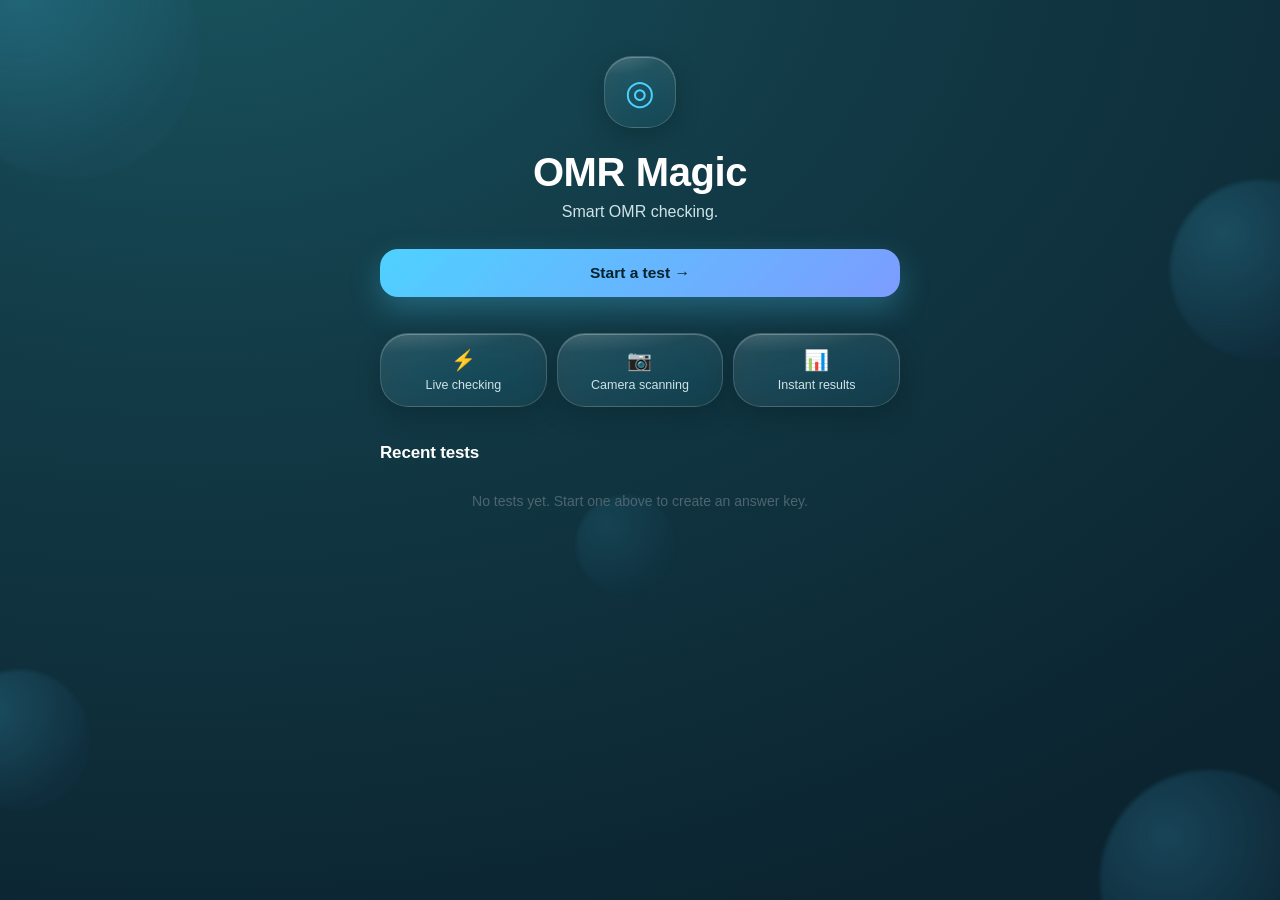
<file: index.html>
<!DOCTYPE html>
<html lang="en">
<head>
<meta charset="UTF-8" />
<meta name="viewport" content="width=device-width, initial-scale=1.0, viewport-fit=cover" />
<title>OMR Magic</title>
<meta name="description" content="OMR Magic — a quiet, reviewable way to grade photographed answer sheets." />
<meta name="theme-color" content="#0b2430" />
<link rel="manifest" href="[data-uri]" />
<link rel="icon" href="[data-uri]" />
<link rel="apple-touch-icon" href="[data-uri]" />
<meta name="apple-mobile-web-app-capable" content="yes" />
<meta name="apple-mobile-web-app-status-bar-style" content="black-translucent" />
<meta name="apple-mobile-web-app-title" content="OMR Magic" />
<style>
/* ===========================================================
   core.css — layout, typography, screen structure, base tokens
   =========================================================== */

:root {
  --font-display: -apple-system, "SF Pro Display", "Segoe UI", Roboto, Helvetica, Arial, sans-serif;
  --font-body: -apple-system, "SF Pro Text", "Segoe UI", Roboto, Helvetica, Arial, sans-serif;

  --ink: #0b2430;
  --ink-soft: #4c6570;
  --mist: #eaf3f5;

  --deep-1: #0b2430;
  --deep-2: #123b47;
  --deep-3: #19555f;

  --accent: #4fd1ff;
  --accent-2: #7c9cff;
  --silver: #cfe3e8;

  --success: #34d399;
  --danger: #fb7185;
  --amber: #fbbf24;

  --radius-lg: 28px;
  --radius-md: 18px;
  --radius-sm: 12px;

  --shadow-soft: 0 20px 60px rgba(4, 20, 26, 0.35);
  --shadow-tight: 0 8px 24px rgba(4, 20, 26, 0.28);

  color-scheme: dark;
}

* { box-sizing: border-box; }

html, body {
  height: 100%;
  margin: 0;
  overscroll-behavior-y: none;
}

body {
  font-family: var(--font-body);
  color: var(--mist);
  background: radial-gradient(120% 120% at 15% -10%, var(--deep-3) 0%, var(--deep-2) 42%, var(--deep-1) 100%);
  min-height: 100vh;
  -webkit-font-smoothing: antialiased;
  position: relative;
  overflow-x: hidden;
}

h1, h2, h3 {
  font-family: var(--font-display);
  margin: 0;
  color: #ffffff;
  letter-spacing: -0.01em;
}

p { margin: 0; }

button {
  font-family: inherit;
  cursor: pointer;
}

input, select {
  font-family: inherit;
}

#app {
  position: relative;
  z-index: 1;
  max-width: 560px;
  margin: 0 auto;
  padding: 0 20px 48px;
}

.screen {
  display: none;
  animation: screen-in 320ms cubic-bezier(0.22, 1, 0.36, 1);
}

.screen.active { display: block; }

@keyframes screen-in {
  from { opacity: 0; transform: translateY(10px); }
  to { opacity: 1; transform: translateY(0); }
}

/* ---------- Screen header ---------- */
.screen-header {
  display: flex;
  align-items: center;
  gap: 12px;
  padding: 22px 0 18px;
  position: sticky;
  top: 0;
  z-index: 5;
  background: linear-gradient(to bottom, var(--deep-1) 60%, transparent);
}

.screen-header h1 {
  font-size: 21px;
  flex: 1;
  text-align: center;
}

.screen-header-spacer { width: 34px; }

.btn-icon {
  width: 34px;
  height: 34px;
  border-radius: 50%;
  border: 1px solid rgba(255, 255, 255, 0.18);
  background: rgba(255, 255, 255, 0.08);
  color: #fff;
  font-size: 20px;
  display: flex;
  align-items: center;
  justify-content: center;
}

/* ---------- Home ---------- */
.home-hero {
  padding: 56px 0 28px;
  text-align: center;
}

.brand-mark {
  width: 72px;
  height: 72px;
  margin: 0 auto 22px;
  border-radius: 24px;
  display: flex;
  align-items: center;
  justify-content: center;
  font-size: 34px;
  color: var(--accent);
}

.home-title {
  font-size: 40px;
  font-weight: 700;
}

.home-subtitle {
  margin-top: 8px;
  color: var(--silver);
  font-size: 16px;
}

.btn-large { margin-top: 28px; width: 100%; }

.feature-row {
  display: grid;
  grid-template-columns: repeat(3, 1fr);
  gap: 10px;
  margin: 8px 0 36px;
}

.feature-pill {
  padding: 14px 8px;
  text-align: center;
  font-size: 12.5px;
  color: var(--silver);
  display: flex;
  flex-direction: column;
  align-items: center;
  gap: 6px;
  border-radius: var(--radius-md);
}

.feature-pill span { font-size: 20px; }

.section-block { margin-top: 10px; }

.section-heading {
  display: flex;
  align-items: baseline;
  justify-content: space-between;
  margin: 22px 0 12px;
}

.section-heading h2 { font-size: 17px; }

.hint-text { color: var(--ink-soft); font-size: 12.5px; }

.progress-chip {
  font-size: 13px;
  color: var(--accent);
  font-weight: 600;
}

.empty-hint {
  color: var(--ink-soft);
  font-size: 14px;
  padding: 18px 4px;
  text-align: center;
}

.test-list { display: flex; flex-direction: column; gap: 10px; }

.test-row {
  width: 100%;
  display: flex;
  align-items: center;
  justify-content: space-between;
  padding: 16px 18px;
  border-radius: var(--radius-md);
  color: #fff;
  text-align: left;
  border: none;
}

.test-row-name { font-size: 15px; font-weight: 600; }
.test-row-meta { font-size: 12.5px; color: var(--silver); margin-top: 3px; }
.test-row-chevron { color: var(--silver); font-size: 20px; }

/* ---------- Forms ---------- */
.form-card, .upload-card, .student-card {
  padding: 22px;
  border-radius: var(--radius-lg);
  margin-top: 6px;
}

.field {
  display: flex;
  flex-direction: column;
  gap: 8px;
  margin-bottom: 16px;
  font-size: 13.5px;
  color: var(--silver);
}

.field-row {
  display: grid;
  grid-template-columns: 1fr 1fr;
  gap: 12px;
}

.field input, .field select {
  background: rgba(255, 255, 255, 0.08);
  border: 1px solid rgba(255, 255, 255, 0.16);
  border-radius: var(--radius-sm);
  padding: 12px 14px;
  color: #fff;
  font-size: 15px;
  outline: none;
  transition: border-color 160ms ease, background 160ms ease;
}

.field input:focus, .field select:focus {
  border-color: var(--accent);
  background: rgba(255, 255, 255, 0.12);
}

.field-inline {
  flex-direction: row;
  align-items: center;
  justify-content: space-between;
  gap: 10px;
}

.field-inline input { flex: 1; max-width: 150px; text-align: right; }

.student-card {
  display: flex;
  flex-direction: column;
  gap: 10px;
  padding: 16px 18px;
  margin-bottom: 16px;
}

/* ---------- Buttons ---------- */
.btn {
  border: none;
  border-radius: var(--radius-md);
  padding: 15px 20px;
  font-size: 15.5px;
  font-weight: 600;
  display: inline-flex;
  align-items: center;
  justify-content: center;
  gap: 8px;
  transition: transform 140ms ease, opacity 140ms ease, box-shadow 140ms ease;
}

.btn:active { transform: scale(0.97); }

.btn-primary {
  background: linear-gradient(135deg, var(--accent) 0%, var(--accent-2) 100%);
  color: #04222b;
  box-shadow: 0 12px 30px rgba(79, 209, 255, 0.28);
}

.btn-primary:disabled {
  opacity: 0.4;
  box-shadow: none;
}

.btn-secondary {
  background: rgba(255, 255, 255, 0.1);
  color: #fff;
  border: 1px solid rgba(255, 255, 255, 0.18);
}

.btn-ghost {
  background: rgba(255, 255, 255, 0.06);
  color: var(--accent);
  border: 1px dashed rgba(79, 209, 255, 0.5);
  padding: 12px 18px;
  font-size: 14px;
}

/* ---------- Answer key list ---------- */
.upload-label { font-size: 14px; margin-bottom: 10px; color: #fff; font-weight: 600; }
.upload-row { display: flex; align-items: center; gap: 12px; flex-wrap: wrap; }
.upload-filename { font-size: 13px; color: var(--silver); }

.answerkey-list { display: flex; flex-direction: column; gap: 8px; padding-bottom: 100px; }

.key-row {
  display: flex;
  align-items: center;
  gap: 14px;
  padding: 12px 16px;
  border-radius: var(--radius-md);
}

.key-row-number { font-size: 13.5px; font-weight: 700; color: var(--silver); width: 34px; }

.option-chip-row { display: flex; gap: 8px; flex: 1; }

.option-chip {
  flex: 1;
  padding: 9px 0;
  text-align: center;
  border-radius: 10px;
  border: 1px solid rgba(255, 255, 255, 0.16);
  background: rgba(255, 255, 255, 0.06);
  color: var(--silver);
  font-weight: 600;
  font-size: 14px;
  transition: all 140ms ease;
}

.option-chip.selected {
  background: linear-gradient(135deg, var(--accent), var(--accent-2));
  color: #04222b;
  border-color: transparent;
}

.option-chip.small {
  flex: none;
  width: 38px;
  padding: 8px 0;
  font-size: 12.5px;
}

.option-chip.ghost { color: var(--ink-soft); }

.sticky-footer {
  position: fixed;
  left: 0;
  right: 0;
  bottom: 0;
  padding: 14px 20px calc(16px + env(safe-area-inset-bottom));
  display: flex;
  gap: 10px;
  background: linear-gradient(to top, rgba(11, 36, 48, 0.96) 60%, transparent);
  z-index: 6;
  max-width: 560px;
  margin: 0 auto;
}

.sticky-footer .btn { flex: 1; }

/* ---------- Live check ---------- */
.live-progress-card {
  padding: 18px 20px;
  border-radius: var(--radius-lg);
  margin-bottom: 16px;
}

.live-progress-count { font-size: 15px; font-weight: 600; margin-bottom: 10px; }

.live-progress-track {
  height: 6px;
  border-radius: 6px;
  background: rgba(255, 255, 255, 0.1);
  overflow: hidden;
}

.live-progress-fill {
  height: 100%;
  background: linear-gradient(90deg, var(--accent), var(--accent-2));
  width: 0%;
  transition: width 160ms ease;
}

.live-check-list { display: flex; flex-direction: column; gap: 6px; max-height: 60vh; overflow-y: auto; padding-bottom: 40px; }

.live-row {
  display: flex;
  align-items: center;
  gap: 12px;
  padding: 10px 16px;
  border-radius: 14px;
  background: rgba(255, 255, 255, 0.05);
  animation: row-in 220ms ease;
}

@keyframes row-in {
  from { opacity: 0; transform: translateX(-6px); }
  to { opacity: 1; transform: translateX(0); }
}

.live-q { width: 40px; font-weight: 700; color: var(--silver); font-size: 13.5px; }
.live-answer { flex: 1; font-weight: 600; }
.live-mark { font-size: 16px; font-weight: 700; }

.live-row-correct .live-mark { color: var(--success); }
.live-row-wrong .live-mark { color: var(--danger); }
.live-row-unanswered .live-mark,
.live-row-unclear .live-mark { color: var(--amber); }

/* ---------- Result ---------- */
.result-hero {
  padding: 30px 20px;
  text-align: center;
  border-radius: var(--radius-lg);
  margin-bottom: 16px;
}

.result-score { font-size: 42px; font-weight: 800; color: #fff; }
.result-percentage { font-size: 16px; color: var(--silver); margin-top: 2px; }

.result-stats {
  display: grid;
  grid-template-columns: repeat(3, 1fr);
  gap: 10px;
  margin-top: 22px;
}

.stat { display: flex; flex-direction: column; gap: 2px; }
.stat span { font-size: 22px; font-weight: 700; }
.stat small { font-size: 11.5px; color: var(--silver); text-transform: uppercase; letter-spacing: 0.04em; }
.stat-correct span { color: var(--success); }
.stat-wrong span { color: var(--danger); }
.stat-unclear span { color: var(--amber); }

.result-list { display: flex; flex-direction: column; gap: 8px; padding-bottom: 100px; }

.result-row {
  padding: 12px 16px;
  border-radius: var(--radius-md);
  border-left: 3px solid transparent;
}

.result-row-correct { border-left-color: var(--success); }
.result-row-wrong { border-left-color: var(--danger); }
.result-row-unanswered, .result-row-unclear { border-left-color: var(--amber); }

.result-row-main { display: flex; align-items: center; gap: 12px; flex-wrap: wrap; }
.result-q { font-weight: 700; font-size: 13.5px; color: var(--silver); width: 34px; }
.result-given { font-weight: 600; }
.result-symbol { font-weight: 700; }
.result-row-correct .result-symbol { color: var(--success); }
.result-row-wrong .result-symbol { color: var(--danger); }
.result-row-unanswered .result-symbol,
.result-row-unclear .result-symbol { color: var(--amber); }
.result-correct-hint { margin-left: auto; font-size: 12.5px; color: var(--silver); }

.result-correct-row { display: flex; gap: 6px; margin-top: 10px; flex-wrap: wrap; }

/* ---------- Test detail ---------- */
.test-detail-summary { padding: 18px 20px; border-radius: var(--radius-lg); margin-bottom: 8px; }
.test-detail-line { font-size: 13.5px; color: var(--silver); margin-bottom: 6px; }
.test-detail-line.ok { color: var(--success); }
.test-detail-line.warn { color: var(--amber); }

/* ---------- Quality / duplicate banners ---------- */
.quality-banner {
  padding: 12px 16px;
  border-radius: var(--radius-sm);
  font-size: 13px;
  margin: 12px 0;
}

.quality-banner.warning { background: rgba(251, 191, 36, 0.14); color: #ffd873; border: 1px solid rgba(251, 191, 36, 0.35); }
.quality-banner.error { background: rgba(251, 113, 133, 0.14); color: #ffb0bb; border: 1px solid rgba(251, 113, 133, 0.35); }

/* ---------- Toast ---------- */
.toast {
  position: fixed;
  left: 50%;
  bottom: 28px;
  transform: translateX(-50%) translateY(10px);
  background: rgba(10, 30, 38, 0.92);
  color: #fff;
  padding: 12px 20px;
  border-radius: 100px;
  font-size: 13.5px;
  border: 1px solid rgba(255, 255, 255, 0.14);
  z-index: 50;
  opacity: 0;
  transition: opacity 220ms ease, transform 220ms ease;
}

.toast-visible { opacity: 1; transform: translateX(-50%) translateY(0); }

@media (max-width: 380px) {
  .home-title { font-size: 34px; }
  .result-score { font-size: 36px; }
}

@media (prefers-reduced-motion: reduce) {
  * { animation-duration: 0.001ms !important; transition-duration: 0.001ms !important; }
}


/* ===========================================================
   glass.css — liquid-glass surfaces and the ambient bubble field
   =========================================================== */

.glass-panel {
  background: linear-gradient(160deg, rgba(255, 255, 255, 0.12), rgba(255, 255, 255, 0.04));
  -webkit-backdrop-filter: blur(22px) saturate(140%);
  backdrop-filter: blur(22px) saturate(140%);
  border: 1px solid rgba(255, 255, 255, 0.16);
  box-shadow: var(--shadow-tight), inset 0 1px 0 rgba(255, 255, 255, 0.25);
  border-radius: var(--radius-lg);
  position: relative;
}

.glass-panel::before {
  content: '';
  position: absolute;
  inset: 0;
  border-radius: inherit;
  background: radial-gradient(120% 60% at 15% -10%, rgba(255, 255, 255, 0.16), transparent 60%);
  pointer-events: none;
}

/* Ambient background bubbles — decorative, non-interactive, fixed. */
.bubble-field {
  position: fixed;
  inset: 0;
  overflow: hidden;
  z-index: 0;
  pointer-events: none;
}

.bubble {
  position: absolute;
  border-radius: 50%;
  background: radial-gradient(circle at 30% 30%, rgba(79, 209, 255, 0.35), rgba(124, 156, 255, 0.05) 70%);
  filter: blur(2px);
  opacity: 0.55;
  animation: drift 22s ease-in-out infinite;
}

.b1 { width: 260px; height: 260px; top: -80px; left: -60px; animation-duration: 26s; }
.b2 { width: 180px; height: 180px; top: 20%; right: -70px; animation-duration: 20s; animation-delay: -4s; }
.b3 { width: 140px; height: 140px; bottom: 10%; left: -50px; animation-duration: 24s; animation-delay: -9s; }
.b4 { width: 220px; height: 220px; bottom: -90px; right: -40px; animation-duration: 30s; animation-delay: -2s; }
.b5 { width: 100px; height: 100px; top: 55%; left: 45%; animation-duration: 18s; animation-delay: -12s; opacity: 0.3; }

@keyframes drift {
  0%, 100% { transform: translate(0, 0) scale(1); }
  33% { transform: translate(18px, -24px) scale(1.05); }
  66% { transform: translate(-14px, 16px) scale(0.96); }
}

@media (prefers-reduced-motion: reduce) {
  .bubble { animation: none; }
}


/* ===========================================================
   scanner.css — camera scanning interface
   =========================================================== */

.scan-stage {
  position: relative;
  border-radius: var(--radius-lg);
  overflow: hidden;
  background: #04141a;
  aspect-ratio: 0.75 / 1;
  border: 1px solid rgba(255, 255, 255, 0.14);
  box-shadow: var(--shadow-soft);
}

#camera-feed {
  width: 100%;
  height: 100%;
  object-fit: cover;
  display: block;
}

.scan-frame {
  position: absolute;
  inset: 8% 10%;
  pointer-events: none;
}

.corner {
  position: absolute;
  width: 30px;
  height: 30px;
  border: 3px solid var(--accent);
  filter: drop-shadow(0 0 6px rgba(79, 209, 255, 0.6));
}

.corner.tl { top: 0; left: 0; border-right: none; border-bottom: none; border-top-left-radius: 10px; }
.corner.tr { top: 0; right: 0; border-left: none; border-bottom: none; border-top-right-radius: 10px; }
.corner.bl { bottom: 0; left: 0; border-right: none; border-top: none; border-bottom-left-radius: 10px; }
.corner.br { bottom: 0; right: 0; border-left: none; border-top: none; border-bottom-right-radius: 10px; }

.scan-sheen {
  position: absolute;
  left: 0;
  right: 0;
  height: 40%;
  top: -40%;
  background: linear-gradient(180deg, rgba(79, 209, 255, 0.35), transparent);
  animation: sheen-sweep 3.2s ease-in-out infinite;
}

@keyframes sheen-sweep {
  0% { top: -40%; }
  50% { top: 100%; }
  100% { top: -40%; }
}

.scan-instruction {
  position: absolute;
  bottom: 64px;
  left: 0;
  right: 0;
  text-align: center;
  color: #fff;
  font-size: 13.5px;
  font-weight: 600;
  text-shadow: 0 2px 8px rgba(0, 0, 0, 0.5);
}

.align-meter {
  position: absolute;
  bottom: 40px;
  left: 14%;
  right: 14%;
  height: 4px;
  border-radius: 4px;
  background: rgba(255, 255, 255, 0.2);
  overflow: hidden;
}

.align-meter-fill {
  height: 100%;
  width: 0%;
  background: linear-gradient(90deg, var(--amber), var(--amber));
  transition: width 160ms ease, background 200ms ease;
}

.align-meter-fill.align-good {
  background: linear-gradient(90deg, var(--success), var(--success));
}

.camera-fallback {
  position: absolute;
  inset: 0;
  display: none;
  align-items: center;
  justify-content: center;
  text-align: center;
  color: var(--silver);
  padding: 20px;
  font-size: 13.5px;
}

.camera-fallback.visible { display: flex; }

.scan-controls {
  display: flex;
  align-items: center;
  justify-content: space-between;
  margin-top: 20px;
}

.scan-controls-spacer { width: 84px; }

.capture-btn {
  width: 74px;
  height: 74px;
  border-radius: 50%;
  border: 4px solid rgba(255, 255, 255, 0.85);
  background: linear-gradient(135deg, var(--accent), var(--accent-2));
  box-shadow: 0 10px 26px rgba(79, 209, 255, 0.4);
  transition: transform 140ms ease;
}

.capture-btn:active { transform: scale(0.92); }

</style>
</head>
<body>

<div class="bubble-field" aria-hidden="true">
  <span class="bubble b1"></span>
  <span class="bubble b2"></span>
  <span class="bubble b3"></span>
  <span class="bubble b4"></span>
  <span class="bubble b5"></span>
</div>

<main id="app">

  <!-- ============ HOME ============ -->
  <section class="screen" id="screen-home" data-screen="home">
    <div class="home-hero">
      <div class="brand-mark glass-panel">◎</div>
      <h1 class="home-title">OMR Magic</h1>
      <p class="home-subtitle">Smart OMR checking.</p>
      <button class="btn btn-primary btn-large" id="btn-start-test">Start a test →</button>
    </div>

    <div class="feature-row">
      <div class="feature-pill glass-panel"><span>⚡</span> Live checking</div>
      <div class="feature-pill glass-panel"><span>📷</span> Camera scanning</div>
      <div class="feature-pill glass-panel"><span>📊</span> Instant results</div>
    </div>

    <div class="section-block">
      <div class="section-heading">
        <h2>Recent tests</h2>
      </div>
      <div id="test-list" class="test-list"></div>
      <p class="empty-hint" id="test-list-empty">No tests yet. Start one above to create an answer key.</p>
    </div>
  </section>

  <!-- ============ NEW TEST SHEET ============ -->
  <section class="screen" id="screen-new-test" data-screen="new-test">
    <header class="screen-header">
      <button class="btn-icon" data-back>‹</button>
      <h1>New test</h1>
      <span class="screen-header-spacer"></span>
    </header>
    <div class="glass-panel form-card">
      <label class="field">
        <span>Test name</span>
        <input type="text" id="input-test-name" placeholder="e.g. Grade 8 Science — Unit 4" />
      </label>
      <label class="field">
        <span>Number of questions</span>
        <input type="number" id="input-question-count" min="1" max="120" value="10" />
      </label>
      <label class="field">
        <span>Options per question</span>
        <select id="input-option-count">
          <option value="3">A B C</option>
          <option value="4" selected>A B C D</option>
          <option value="5">A B C D E</option>
        </select>
      </label>
      <div class="field-row">
        <label class="field">
          <span>Marks per question</span>
          <input type="number" id="input-marks" min="0" step="0.5" value="1" />
        </label>
        <label class="field">
          <span>Negative marking</span>
          <input type="number" id="input-negative" min="0" step="0.25" value="0" />
        </label>
      </div>
      <button class="btn btn-primary btn-large" id="btn-create-test">Create answer key →</button>
    </div>
  </section>

  <!-- ============ ANSWER KEY ============ -->
  <section class="screen" id="screen-answerkey" data-screen="answerkey">
    <header class="screen-header">
      <button class="btn-icon" data-back>‹</button>
      <h1 id="answerkey-title">Answer Key</h1>
      <span class="screen-header-spacer"></span>
    </header>

    <div class="glass-panel upload-card">
      <p class="upload-label">Upload the question paper (optional)</p>
      <div class="upload-row">
        <label class="btn btn-ghost" for="input-question-paper">Upload image or PDF</label>
        <input type="file" id="input-question-paper" accept="image/png,image/jpeg,image/webp,application/pdf" hidden />
        <span id="question-paper-name" class="upload-filename"></span>
      </div>
      <p class="hint-text" id="parser-hint">AI answer suggestions are coming soon. Approve every answer manually below — OMR Magic never trusts a guess silently.</p>
    </div>

    <div class="section-heading">
      <h2>Fill in every answer</h2>
      <span class="progress-chip" id="key-progress">0 / 0</span>
    </div>

    <div id="answerkey-list" class="answerkey-list"></div>

    <div class="sticky-footer">
      <button class="btn btn-secondary" id="btn-download-template">Download printable sheet</button>
      <button class="btn btn-primary" id="btn-approve-key" disabled>Approve answer key & continue</button>
    </div>
  </section>

  <!-- ============ SCANNER ============ -->
  <section class="screen" id="screen-scanner" data-screen="scanner">
    <header class="screen-header">
      <button class="btn-icon" data-back>‹</button>
      <h1>Scan OMR</h1>
      <span class="screen-header-spacer"></span>
    </header>

    <div class="glass-panel student-card">
      <label class="field field-inline">
        <span>Student name</span>
        <input type="text" id="input-student-name" placeholder="Optional" />
      </label>
      <label class="field field-inline">
        <span>Roll no.</span>
        <input type="text" id="input-student-roll" placeholder="Optional" />
      </label>
    </div>

    <div class="scan-stage">
      <video id="camera-feed" autoplay playsinline muted></video>
      <canvas id="capture-canvas" hidden></canvas>
      <div class="scan-frame">
        <span class="corner tl"></span>
        <span class="corner tr"></span>
        <span class="corner bl"></span>
        <span class="corner br"></span>
        <div class="scan-sheen"></div>
      </div>
      <p class="scan-instruction" id="scan-instruction-text">Align the OMR inside the frame</p>
      <div class="align-meter"><div class="align-meter-fill" id="align-meter-fill"></div></div>
      <div id="camera-fallback" class="camera-fallback">
        <p>Camera not available.</p>
      </div>
    </div>

    <div id="scan-quality-banner" class="quality-banner" hidden></div>

    <div class="scan-controls">
      <label class="btn btn-ghost" for="input-choose-photo">Choose photo</label>
      <input type="file" id="input-choose-photo" accept="image/*" hidden />
      <button class="capture-btn" id="btn-capture" aria-label="Capture photo"></button>
      <span class="scan-controls-spacer"></span>
    </div>
  </section>

  <!-- ============ LIVE CHECK ============ -->
  <section class="screen" id="screen-livecheck" data-screen="livecheck">
    <header class="screen-header">
      <h1>Live Checking</h1>
      <span class="screen-header-spacer"></span>
    </header>

    <div class="glass-panel live-progress-card">
      <p class="live-progress-count"><span id="live-progress-current">0</span> / <span id="live-progress-total">0</span> checked</p>
      <div class="live-progress-track"><div class="live-progress-fill" id="live-progress-fill"></div></div>
    </div>

    <div id="live-check-list" class="live-check-list"></div>
  </section>

  <!-- ============ RESULT ============ -->
  <section class="screen" id="screen-result" data-screen="result">
    <header class="screen-header">
      <h1>Result</h1>
      <span class="screen-header-spacer"></span>
    </header>

    <div class="glass-panel result-hero">
      <p class="result-score" id="result-score">0 / 0</p>
      <p class="result-percentage" id="result-percentage">0%</p>
      <div class="result-stats">
        <div class="stat stat-correct"><span id="stat-correct">0</span><small>Correct</small></div>
        <div class="stat stat-wrong"><span id="stat-wrong">0</span><small>Wrong</small></div>
        <div class="stat stat-unclear"><span id="stat-unclear">0</span><small>Unclear</small></div>
      </div>
    </div>

    <div id="duplicate-banner" class="quality-banner" hidden></div>

    <div class="section-heading">
      <h2>Question by question</h2>
      <span class="hint-text">Tap an unclear or wrong answer to correct it</span>
    </div>
    <div id="result-list" class="result-list"></div>

    <div class="sticky-footer">
      <button class="btn btn-secondary" id="btn-scan-another">Check another sheet</button>
      <button class="btn btn-primary" id="btn-new-test">New test</button>
    </div>
  </section>

  <!-- ============ TEST DETAIL ============ -->
  <section class="screen" id="screen-test-detail" data-screen="test-detail">
    <header class="screen-header">
      <button class="btn-icon" data-back>‹</button>
      <h1 id="test-detail-title">Test</h1>
      <span class="screen-header-spacer"></span>
    </header>
    <div class="glass-panel test-detail-summary" id="test-detail-summary"></div>
    <div class="section-heading"><h2>Students checked</h2></div>
    <div id="test-detail-results" class="result-list"></div>
    <div class="sticky-footer">
      <button class="btn btn-secondary" id="btn-detail-template">Download sheet</button>
      <button class="btn btn-primary" id="btn-detail-scan">Scan another</button>
    </div>
  </section>

</main>

<div class="toast" id="toast" hidden></div>
<script>
/**
 * storage.js
 * Thin wrapper around localStorage. Owns the on-device data model for
 * OMR Magic: tests, answer keys, and per-student results.
 *
 * Data shape
 * ----------
 * Test {
 *   id, name, createdAt,
 *   optionCount,            // e.g. 4 -> A B C D
 *   marksPerQuestion,       // positive marks for a correct answer
 *   negativeMarking,        // marks deducted for a wrong answer (>=0)
 *   answerKey: [ 'A', 'C', ... ] | null   // null until approved
 *   keyApproved: boolean,
 *   results: [ Result ]
 * }
 *
 * Result {
 *   id, testId, capturedAt,
 *   studentName, studentRoll,
 *   answers: [ { value, status, confidence } ],  // status: correct|wrong|unanswered|unclear
 *   correct, wrong, unanswered, unclear,
 *   score, maxScore, percentage,
 *   sheetHash        // used for duplicate-sheet detection
 * }
 */

const OMRStorage = (() => {
  const TESTS_KEY = 'omrmagic.tests.v1';

  function _readAll() {
    try {
      const raw = localStorage.getItem(TESTS_KEY);
      return raw ? JSON.parse(raw) : [];
    } catch (err) {
      console.error('OMRStorage: failed to read tests', err);
      return [];
    }
  }

  function _writeAll(tests) {
    try {
      localStorage.setItem(TESTS_KEY, JSON.stringify(tests));
      return true;
    } catch (err) {
      console.error('OMRStorage: failed to persist tests', err);
      return false;
    }
  }

  function uid(prefix) {
    return `${prefix}_${Date.now().toString(36)}_${Math.random().toString(36).slice(2, 8)}`;
  }

  function listTests() {
    return _readAll().sort((a, b) => b.createdAt - a.createdAt);
  }

  function getTest(testId) {
    return _readAll().find((t) => t.id === testId) || null;
  }

  function createTest({ name, optionCount = 4, marksPerQuestion = 1, negativeMarking = 0 }) {
    const tests = _readAll();
    const test = {
      id: uid('test'),
      name: name || 'Untitled test',
      createdAt: Date.now(),
      optionCount,
      marksPerQuestion,
      negativeMarking,
      answerKey: [],
      keyApproved: false,
      results: [],
    };
    tests.push(test);
    _writeAll(tests);
    return test;
  }

  function updateTest(testId, patch) {
    const tests = _readAll();
    const idx = tests.findIndex((t) => t.id === testId);
    if (idx === -1) return null;
    tests[idx] = { ...tests[idx], ...patch };
    _writeAll(tests);
    return tests[idx];
  }

  function deleteTest(testId) {
    const tests = _readAll().filter((t) => t.id !== testId);
    _writeAll(tests);
  }

  function addResult(testId, result) {
    const tests = _readAll();
    const test = tests.find((t) => t.id === testId);
    if (!test) return null;
    const withId = { ...result, id: uid('res'), testId, capturedAt: Date.now() };
    test.results.push(withId);
    _writeAll(tests);
    return withId;
  }

  function findDuplicate(testId, sheetHash) {
    const test = getTest(testId);
    if (!test || !sheetHash) return null;
    return test.results.find((r) => r.sheetHash === sheetHash) || null;
  }

  return {
    listTests,
    getTest,
    createTest,
    updateTest,
    deleteTest,
    addResult,
    findDuplicate,
    uid,
  };
})();


/**
 * question-parser.js
 * Reads an uploaded question-paper file (image or PDF) and prepares an
 * empty answer key sized to the teacher's chosen question/option count.
 *
 * IMPORTANT: There is no on-device OCR/AI model in this build, so the
 * parser never invents answers. It is a real, working module for
 * ingesting and previewing the question paper, structured so an AI
 * question-parsing backend can be dropped in later behind the same
 * `QuestionParser.proposeAnswerKey()` call. Until then it always
 * returns `null`, and the UI is expected to fall back to manual entry.
 */

const QuestionParser = (() => {
  const ACCEPTED_TYPES = ['image/png', 'image/jpeg', 'image/webp', 'application/pdf'];

  function isAccepted(file) {
    return !!file && ACCEPTED_TYPES.includes(file.type);
  }

  /** Reads a file into a data URL for on-screen preview. */
  function readAsDataURL(file) {
    return new Promise((resolve, reject) => {
      if (!isAccepted(file)) {
        reject(new Error('Unsupported file type. Upload a PNG, JPG, WEBP, or PDF.'));
        return;
      }
      const reader = new FileReader();
      reader.onload = () => resolve(reader.result);
      reader.onerror = () => reject(new Error('Could not read the file.'));
      reader.readAsDataURL(file);
    });
  }

  /**
   * Placeholder for a future AI-backed proposal step. Returns `null` today
   * so the caller always falls through to manual entry rather than ever
   * showing a fabricated answer.
   */
  async function proposeAnswerKey(_file, _questionCount) {
    return null;
  }

  /** Builds an empty, teacher-editable answer key of the given size. */
  function blankAnswerKey(questionCount) {
    return new Array(Math.max(0, questionCount)).fill(null);
  }

  return { ACCEPTED_TYPES, isAccepted, readAsDataURL, proposeAnswerKey, blankAnswerKey };
})();


/**
 * answer-key.js
 * Owns two things:
 *   1. SheetLayout - the deterministic geometry of an OMR Magic answer
 *      sheet (corner markers + bubble grid). image-processing.js warps a
 *      photographed sheet into this exact canvas size, and
 *      omr-scanner.js samples bubbles at these exact coordinates, so the
 *      printed template and the scanner always agree on where every
 *      bubble lives.
 *   2. AnswerKey - helpers for building, validating, and approving the
 *      teacher's answer key before any grading can happen.
 */

const SheetLayout = (() => {
  // Canonical corrected-sheet size (A4 portrait @ ~150dpi).
  const WIDTH = 1240;
  const HEIGHT = 1754;
  const MARGIN = 64;
  const MARKER_SIZE = 36;
  const HEADER_HEIGHT = 150;
  const MAX_COLUMNS = 5;
  const COLUMN_GAP = 24;
  const OPTION_GAP = 34;
  const BUBBLE_RADIUS = 12;
  const LABEL_GUTTER = 54;

  // Roll-number bubble grid: one column of 0-9 bubbles per digit, sat
  // just under the header. Scanned the same way as question bubbles but
  // through its own sampling pass, so a smudge on Q1 can never bleed
  // into the roll number and vice versa.
  const ROLL_DIGITS = 4;
  const ROLL_BUBBLE_R = 10;
  const ROLL_ROW_GAP = 21;
  const ROLL_COL_GAP = 40;
  const ROLL_GRID_TOP_PAD = 34;
  const ROLL_GRID_HEIGHT = ROLL_GRID_TOP_PAD + ROLL_ROW_GAP * 10 + 16;

  function markerPositions() {
    const half = MARKER_SIZE / 2;
    return [
      { corner: 'top-left', x: MARGIN + half, y: MARGIN + half },
      { corner: 'top-right', x: WIDTH - MARGIN - half, y: MARGIN + half },
      { corner: 'bottom-left', x: MARGIN + half, y: HEIGHT - MARGIN - half },
      { corner: 'bottom-right', x: WIDTH - MARGIN - half, y: HEIGHT - MARGIN - half },
    ];
  }

  function rollGridLayout(contentLeft, rollTop) {
    const labelGutter = 96;
    const columns = [];
    for (let d = 0; d < ROLL_DIGITS; d++) {
      const colX = contentLeft + labelGutter + d * ROLL_COL_GAP;
      const bubbles = [];
      for (let v = 0; v <= 9; v++) {
        bubbles.push({
          value: String(v),
          x: colX,
          y: rollTop + ROLL_GRID_TOP_PAD + v * ROLL_ROW_GAP,
          r: ROLL_BUBBLE_R,
        });
      }
      columns.push({ digitIndex: d, x: colX, bubbles });
    }
    return { top: rollTop, labelX: contentLeft, labelGutter, digitCount: ROLL_DIGITS, columns };
  }

  /**
   * Lays out `questionCount` questions, each with `optionCount` bubbles,
   * into up to MAX_COLUMNS columns that fill the printable area between
   * the corner markers, below the roll-number grid. Returns absolute
   * pixel centers for every bubble.
   */
  function computeLayout(questionCount, optionCount) {
    const q = Math.max(0, questionCount | 0);
    const opts = Math.max(2, optionCount | 0);
    const contentLeft = MARGIN + MARKER_SIZE + 20;
    const contentRight = WIDTH - MARGIN - MARKER_SIZE - 20;
    const rollTop = MARGIN + HEADER_HEIGHT;
    const rollGrid = rollGridLayout(contentLeft, rollTop);
    const contentTop = rollTop + ROLL_GRID_HEIGHT;
    const contentBottom = HEIGHT - MARGIN - MARKER_SIZE - 20;
    const usableWidth = contentRight - contentLeft;
    const usableHeight = contentBottom - contentTop;

    const columns = q === 0 ? 1 : Math.min(MAX_COLUMNS, Math.ceil(q / 22) || 1);
    const rows = Math.max(1, Math.ceil(q / columns));
    const columnWidth = (usableWidth - COLUMN_GAP * (columns - 1)) / columns;
    const rowHeight = Math.min(52, usableHeight / rows);

    const questions = [];
    for (let i = 0; i < q; i++) {
      const col = Math.floor(i / rows);
      const row = i % rows;
      const colX = contentLeft + col * (columnWidth + COLUMN_GAP);
      const rowY = contentTop + row * rowHeight + rowHeight / 2;
      const bubbleAreaWidth = columnWidth - LABEL_GUTTER;
      const options = [];
      for (let o = 0; o < opts; o++) {
        const spacing = bubbleAreaWidth / opts;
        options.push({
          label: String.fromCharCode(65 + o),
          x: colX + LABEL_GUTTER + spacing * o + spacing / 2,
          y: rowY,
          r: BUBBLE_RADIUS,
        });
      }
      questions.push({ number: i + 1, labelX: colX, labelY: rowY, options });
    }

    return {
      width: WIDTH,
      height: HEIGHT,
      margin: MARGIN,
      markerSize: MARKER_SIZE,
      markers: markerPositions(),
      headerHeight: HEADER_HEIGHT,
      rollGrid,
      questions,
      columns,
      rows,
    };
  }

  return { WIDTH, HEIGHT, MARGIN, MARKER_SIZE, ROLL_DIGITS, computeLayout, markerPositions };
})();

const AnswerKey = (() => {
  function blank(questionCount) {
    return QuestionParser.blankAnswerKey(questionCount);
  }

  function isComplete(answerKey) {
    return Array.isArray(answerKey) && answerKey.length > 0 && answerKey.every((a) => !!a);
  }

  function setAnswer(answerKey, index, value) {
    const next = answerKey.slice();
    next[index] = value;
    return next;
  }

  /**
   * Renders the printable answer sheet (header, corner markers, and the
   * full bubble grid) onto a canvas the teacher can download and hand
   * out. Returns the canvas element.
   */
  function renderTemplate({ testName, questionCount, optionCount }) {
    const layout = SheetLayout.computeLayout(questionCount, optionCount);
    const canvas = document.createElement('canvas');
    canvas.width = layout.width;
    canvas.height = layout.height;
    const ctx = canvas.getContext('2d');

    // Background
    ctx.fillStyle = '#ffffff';
    ctx.fillRect(0, 0, layout.width, layout.height);

    // Corner alignment markers
    ctx.fillStyle = '#0b1c22';
    layout.markers.forEach((m) => {
      ctx.fillRect(m.x - layout.markerSize / 2, m.y - layout.markerSize / 2, layout.markerSize, layout.markerSize);
    });

    // Header
    ctx.fillStyle = '#0b1c22';
    ctx.font = '600 34px -apple-system, "SF Pro Display", Segoe UI, sans-serif';
    ctx.fillText('OMR Magic Answer Sheet', layout.margin + layout.markerSize + 30, layout.margin + 56);

    ctx.font = '400 22px -apple-system, "SF Pro Display", Segoe UI, sans-serif';
    ctx.fillText(`Test: ${testName || 'Untitled test'}`, layout.margin + layout.markerSize + 30, layout.margin + 96);

    ctx.strokeStyle = '#0b1c22';
    ctx.lineWidth = 1.4;
    ctx.font = '400 18px -apple-system, "SF Pro Display", Segoe UI, sans-serif';
    const fieldY = layout.margin + 140;
    ctx.fillText('Name:', layout.margin + layout.markerSize + 30, fieldY);
    ctx.beginPath();
    ctx.moveTo(layout.margin + layout.markerSize + 100, fieldY + 4);
    ctx.lineTo(layout.margin + layout.markerSize + 420, fieldY + 4);
    ctx.stroke();

    // Roll number bubble grid - one 0-9 column per digit, sampled
    // independently from the question grid so the two never interfere.
    ctx.textBaseline = 'alphabetic';
    ctx.font = '600 16px -apple-system, "SF Pro Display", Segoe UI, sans-serif';
    ctx.fillText('Roll No.', layout.rollGrid.labelX, layout.rollGrid.top + 16);
    ctx.font = '400 11px -apple-system, "SF Pro Display", Segoe UI, sans-serif';
    ctx.textAlign = 'center';
    layout.rollGrid.columns.forEach((col) => {
      ctx.fillText(`D${col.digitIndex + 1}`, col.x, layout.rollGrid.top + 16);
      col.bubbles.forEach((b) => {
        ctx.beginPath();
        ctx.arc(b.x, b.y, b.r, 0, Math.PI * 2);
        ctx.lineWidth = 1.6;
        ctx.strokeStyle = '#0b1c22';
        ctx.stroke();
        ctx.font = '500 11px -apple-system, "SF Pro Display", Segoe UI, sans-serif';
        ctx.textBaseline = 'middle';
        ctx.fillText(b.value, b.x, b.y + 0.5);
        ctx.textBaseline = 'alphabetic';
      });
    });
    ctx.textAlign = 'left';

    // Bubble grid
    layout.questions.forEach((q) => {
      ctx.fillStyle = '#0b1c22';
      ctx.font = '600 18px -apple-system, "SF Pro Display", Segoe UI, sans-serif';
      ctx.textBaseline = 'middle';
      ctx.fillText(String(q.number), q.labelX, q.labelY);

      q.options.forEach((opt) => {
        ctx.beginPath();
        ctx.arc(opt.x, opt.y, opt.r, 0, Math.PI * 2);
        ctx.lineWidth = 1.8;
        ctx.strokeStyle = '#0b1c22';
        ctx.stroke();
        ctx.font = '500 13px -apple-system, "SF Pro Display", Segoe UI, sans-serif';
        ctx.textAlign = 'center';
        ctx.fillText(opt.label, opt.x, opt.y);
        ctx.textAlign = 'left';
      });
    });

    ctx.font = '400 14px -apple-system, "SF Pro Display", Segoe UI, sans-serif';
    ctx.fillStyle = '#5b6b70';
    ctx.fillText(
      'Fill each bubble completely with a dark pen or pencil. Keep the four corner squares fully visible when scanning.',
      layout.margin + layout.markerSize + 30,
      layout.height - layout.margin - 12
    );

    return canvas;
  }

  function downloadTemplate({ testName, questionCount, optionCount }) {
    const canvas = renderTemplate({ testName, questionCount, optionCount });
    const link = document.createElement('a');
    link.download = `${(testName || 'omr-magic-sheet').replace(/\s+/g, '-').toLowerCase()}.png`;
    link.href = canvas.toDataURL('image/png');
    link.click();
  }

  return { blank, isComplete, setAnswer, renderTemplate, downloadTemplate };
})();


/**
 * image-processing.js
 * Low-level image utilities used by the OMR pipeline:
 *   grayscale -> marker detection -> homography -> perspective warp
 * No detection results are ever fabricated: if the four corner markers
 * cannot be found with reasonable confidence, `correctPerspective`
 * throws and the caller must ask the teacher to rescan.
 */

const ImageProcessor = (() => {
  /** Converts an ImageData to a plain Float32Array of luminance values. */
  function toGrayscale(imageData) {
    const { data, width, height } = imageData;
    const out = new Float32Array(width * height);
    for (let i = 0, p = 0; i < data.length; i += 4, p++) {
      out[p] = 0.299 * data[i] + 0.587 * data[i + 1] + 0.114 * data[i + 2];
    }
    return { gray: out, width, height };
  }

  function averageBrightness(gray) {
    let sum = 0;
    for (let i = 0; i < gray.length; i++) sum += gray[i];
    return sum / gray.length;
  }

  /** Standard deviation of luminance - low value roughly means low contrast / blur. */
  function contrastScore(gray) {
    const mean = averageBrightness(gray);
    let variance = 0;
    for (let i = 0; i < gray.length; i++) variance += (gray[i] - mean) ** 2;
    return Math.sqrt(variance / gray.length);
  }

  /**
   * Reports scan quality before we try anything expensive. Never blocks
   * scanning, just informs the "scan-quality warning" UI.
   */
  function assessQuality(imageData) {
    const { gray } = toGrayscale(imageData);
    const brightness = averageBrightness(gray);
    const contrast = contrastScore(gray);
    const warnings = [];
    if (brightness < 60) warnings.push('The photo looks dark. Try better lighting.');
    if (brightness > 225) warnings.push('The photo looks washed out. Reduce glare or flash.');
    if (contrast < 25) warnings.push('Low contrast detected. Hold the camera steady and refocus.');
    return { brightness, contrast, warnings, ok: warnings.length === 0 };
  }

  /**
   * Searches one quadrant of the image for the darkest small square blob
   * (an alignment marker). `region` is {x0,y0,x1,y1} in pixel space.
   *
   * Two ideas make this far more robust than a plain "find the darkest
   * window" scan:
   *   1. Adaptive threshold - computed from THIS region's own brightness
   *      instead of one fixed number, so it still works in shadow, warm
   *      indoor light, or a slightly washed-out photo.
   *   2. "Is it actually a small mark on paper?" check - a real corner
   *      square sits on a bright background, so the ring immediately
   *      outside the darkest window must be noticeably brighter than the
   *      window itself. Without this check, any large dark area in shot
   *      (a phone case, a table shadow, a tablet bezel behind the sheet)
   *      wins as the "darkest blob" and the whole scan goes wrong even
   *      though no real marker is anywhere near it.
   */
  function findMarkerInRegion(gray, width, height, region) {
    const win = Math.max(14, Math.round(Math.min(width, height) * 0.028));
    const step = Math.max(2, Math.round(win / 3));

    // Pass 1: regional brightness stats, to set an adaptive threshold.
    let regionSum = 0;
    let regionCount = 0;
    for (let y = region.y0; y < region.y1; y += 4) {
      const row = Math.floor(y) * width;
      for (let x = region.x0; x < region.x1; x += 4) {
        regionSum += gray[row + Math.floor(x)];
        regionCount++;
      }
    }
    if (!regionCount) return null;
    const regionMean = regionSum / regionCount;
    const darkCap = Math.max(70, Math.min(150, regionMean - 25));

    let best = null;
    for (let y = region.y0; y + win < region.y1; y += step) {
      for (let x = region.x0; x + win < region.x1; x += step) {
        let sum = 0;
        for (let wy = 0; wy < win; wy += 2) {
          const row = (y + wy) * width;
          for (let wx = 0; wx < win; wx += 2) {
            sum += gray[row + x + wx];
          }
        }
        const avg = sum / ((win / 2) * (win / 2));
        if (!best || avg < best.avg) best = { x, y, avg };
      }
    }
    if (!best || best.avg > darkCap) return null; // nothing dark enough to be a marker

    // Reject the "big uniform dark area" case: sample a ring just
    // outside the candidate window and require it to be meaningfully
    // brighter (i.e. this is a small mark on a light page, not the edge
    // of a large dark object).
    const ringPad = Math.round(win * 0.9);
    let ringSum = 0;
    let ringCount = 0;
    const rx0 = Math.max(0, best.x - ringPad);
    const rx1 = Math.min(width - 1, best.x + win + ringPad);
    const ry0 = Math.max(0, best.y - ringPad);
    const ry1 = Math.min(height - 1, best.y + win + ringPad);
    for (let y = ry0; y < ry1; y += 3) {
      const insideY = y >= best.y - 2 && y <= best.y + win + 2;
      const row = y * width;
      for (let x = rx0; x < rx1; x += 3) {
        const insideX = x >= best.x - 2 && x <= best.x + win + 2;
        if (insideX && insideY) continue; // skip the marker window itself
        ringSum += gray[row + x];
        ringCount++;
      }
    }
    const ringMean = ringCount ? ringSum / ringCount : 255;
    if (ringMean - best.avg < 35) return null; // not a small mark on a light background

    // Refine to the centroid of dark pixels inside the winning window for sub-pixel accuracy.
    const threshold = Math.min(darkCap + 40, best.avg + 40);
    let sx = 0;
    let sy = 0;
    let count = 0;
    for (let wy = -2; wy < win + 2; wy++) {
      const py = best.y + wy;
      if (py < 0 || py >= height) continue;
      const row = py * width;
      for (let wx = -2; wx < win + 2; wx++) {
        const px = best.x + wx;
        if (px < 0 || px >= width) continue;
        const v = gray[row + px];
        if (v <= threshold) {
          sx += px;
          sy += py;
          count++;
        }
      }
    }
    if (count < 8) return null;
    const confidence = Math.max(0, Math.min(1, (ringMean - best.avg) / 120));
    return { x: sx / count, y: sy / count, confidence };
  }

  /**
   * Looks for all four corner markers within the expected quadrants of
   * the captured photo. Unlike a plain pass/fail check, it always
   * returns what it found for every corner (null for a corner it
   * couldn't find), so the live camera view can tell the user exactly
   * which corner is missing instead of a generic error.
   */
  function detectMarkersDetailed(imageData) {
    const { gray, width, height } = toGrayscale(imageData);
    const midX = width / 2;
    const midY = height / 2;
    const pad = 0.16; // markers should sit within ~16% of each edge

    const quadrants = {
      topLeft: { x0: 0, y0: 0, x1: midX + width * pad, y1: midY + height * pad },
      topRight: { x0: midX - width * pad, y0: 0, x1: width, y1: midY + height * pad },
      bottomLeft: { x0: 0, y0: midY - height * pad, x1: midX + width * pad, y1: height },
      bottomRight: { x0: midX - width * pad, y0: midY - height * pad, x1: width, y1: height },
    };

    const found = {};
    for (const key of Object.keys(quadrants)) {
      found[key] = findMarkerInRegion(gray, width, height, quadrants[key]);
    }
    return found;
  }

  /**
   * Looks for all four corner markers. Returns null (never guesses) if
   * any is missing.
   */
  function detectMarkers(imageData) {
    const found = detectMarkersDetailed(imageData);
    if (Object.values(found).some((m) => !m)) return null;
    return found;
  }

  /** Solves the 8-DOF homography mapping each `from` point to its `to` point. */
  function computeHomography(fromPts, toPts) {
    const A = [];
    const b = [];
    for (let i = 0; i < 4; i++) {
      const { x, y } = fromPts[i];
      const { x: u, y: v } = toPts[i];
      A.push([x, y, 1, 0, 0, 0, -x * u, -y * u]);
      b.push(u);
      A.push([0, 0, 0, x, y, 1, -x * v, -y * v]);
      b.push(v);
    }
    const h = solveLinearSystem(A, b);
    if (!h) return null;
    return h; // [h11,h12,h13,h21,h22,h23,h31,h32]; h33 = 1
  }

  /** Gauss-Jordan elimination for an 8x8 system. Returns null if singular. */
  function solveLinearSystem(A, b) {
    const n = A.length;
    const M = A.map((row, i) => [...row, b[i]]);
    for (let col = 0; col < n; col++) {
      let pivot = col;
      for (let r = col + 1; r < n; r++) {
        if (Math.abs(M[r][col]) > Math.abs(M[pivot][col])) pivot = r;
      }
      if (Math.abs(M[pivot][col]) < 1e-9) return null;
      [M[col], M[pivot]] = [M[pivot], M[col]];
      const pivotVal = M[col][col];
      for (let c = col; c <= n; c++) M[col][c] /= pivotVal;
      for (let r = 0; r < n; r++) {
        if (r === col) continue;
        const factor = M[r][col];
        for (let c = col; c <= n; c++) M[r][c] -= factor * M[col][c];
      }
    }
    return M.map((row) => row[n]);
  }

  function applyHomography(h, x, y) {
    const denom = h[6] * x + h[7] * y + 1;
    return {
      x: (h[0] * x + h[1] * y + h[2]) / denom,
      y: (h[3] * x + h[4] * y + h[5]) / denom,
    };
  }

  function bilinearSample(imageData, x, y) {
    const { data, width, height } = imageData;
    if (x < 0 || y < 0 || x >= width - 1 || y >= height - 1) return null;
    const x0 = Math.floor(x);
    const y0 = Math.floor(y);
    const dx = x - x0;
    const dy = y - y0;
    const idx = (px, py) => (py * width + px) * 4;
    const out = [0, 0, 0, 255];
    for (let c = 0; c < 3; c++) {
      const v00 = data[idx(x0, y0) + c];
      const v10 = data[idx(x0 + 1, y0) + c];
      const v01 = data[idx(x0, y0 + 1) + c];
      const v11 = data[idx(x0 + 1, y0 + 1) + c];
      out[c] =
        v00 * (1 - dx) * (1 - dy) + v10 * dx * (1 - dy) + v01 * (1 - dx) * dy + v11 * dx * dy;
    }
    return out;
  }

  /**
   * Detects the four markers, solves the homography against the
   * canonical SheetLayout corners, and warps the photo into a clean,
   * upright canonical-size canvas ready for bubble sampling.
   * Throws if markers cannot be found - callers must surface that as
   * "couldn't find the sheet, try again", never a silent guess.
   */
  function correctPerspective(imageData) {
    const markers = detectMarkers(imageData);
    if (!markers) {
      const err = new Error('Could not find all four corner markers.');
      err.code = 'NO_MARKERS';
      throw err;
    }

    const canonical = SheetLayout.markerPositions();
    const canonicalByCorner = {
      topLeft: canonical.find((m) => m.corner === 'top-left'),
      topRight: canonical.find((m) => m.corner === 'top-right'),
      bottomLeft: canonical.find((m) => m.corner === 'bottom-left'),
      bottomRight: canonical.find((m) => m.corner === 'bottom-right'),
    };

    // Map canonical (output) coordinates -> captured (input) coordinates,
    // so the warp loop below can sample directly without inverting H.
    const fromCanonical = [
      canonicalByCorner.topLeft,
      canonicalByCorner.topRight,
      canonicalByCorner.bottomLeft,
      canonicalByCorner.bottomRight,
    ];
    const toCaptured = [markers.topLeft, markers.topRight, markers.bottomLeft, markers.bottomRight];

    const h = computeHomography(fromCanonical, toCaptured);
    if (!h) {
      const err = new Error('The sheet corners look degenerate. Try a flatter, more even photo.');
      err.code = 'BAD_HOMOGRAPHY';
      throw err;
    }

    const outCanvas = document.createElement('canvas');
    outCanvas.width = SheetLayout.WIDTH;
    outCanvas.height = SheetLayout.HEIGHT;
    const outCtx = outCanvas.getContext('2d');
    const outData = outCtx.createImageData(SheetLayout.WIDTH, SheetLayout.HEIGHT);

    for (let oy = 0; oy < SheetLayout.HEIGHT; oy++) {
      for (let ox = 0; ox < SheetLayout.WIDTH; ox++) {
        const src = applyHomography(h, ox, oy);
        const sample = bilinearSample(imageData, src.x, src.y);
        const di = (oy * SheetLayout.WIDTH + ox) * 4;
        if (sample) {
          outData.data[di] = sample[0];
          outData.data[di + 1] = sample[1];
          outData.data[di + 2] = sample[2];
          outData.data[di + 3] = 255;
        } else {
          outData.data[di] = 255;
          outData.data[di + 1] = 255;
          outData.data[di + 2] = 255;
          outData.data[di + 3] = 255;
        }
      }
    }
    outCtx.putImageData(outData, 0, 0);
    const markerConfidence =
      (markers.topLeft.confidence + markers.topRight.confidence + markers.bottomLeft.confidence + markers.bottomRight.confidence) / 4;

    return { canvas: outCanvas, markerConfidence };
  }

  /**
   * Lightweight alignment check used by the live camera preview to drive
   * auto-capture: looks for four dark marker-like blobs near the corners
   * of the current guide-frame crop without doing the full warp.
   */
  function quickAlignmentScore(imageData) {
    try {
      const markers = detectMarkers(imageData);
      if (!markers) return 0;
      return (
        (markers.topLeft.confidence + markers.topRight.confidence + markers.bottomLeft.confidence + markers.bottomRight.confidence) / 4
      );
    } catch (_err) {
      return 0;
    }
  }

  return {
    toGrayscale,
    averageBrightness,
    contrastScore,
    assessQuality,
    detectMarkers,
    detectMarkersDetailed,
    computeHomography,
    applyHomography,
    correctPerspective,
    quickAlignmentScore,
  };
})();


/**
 * omr-scanner.js
 * The mark-recognition stage of the pipeline, plus the orchestrator that
 * runs the full sequence:
 *   Image -> Detect sheet -> Correct perspective -> Detect bubbles ->
 *   Analyze marks -> Confidence -> Answers
 *
 * Every answer comes from an actual darkness measurement inside the
 * bubble region. If nothing is dark enough, the question is reported as
 * unanswered; if more than one bubble is dark, it's reported as multiple.
 * Nothing here is randomized or guessed.
 */

const OMRScanner = (() => {
  const FILL_THRESHOLD = 150; // luminance below this counts as "ink"
  const MULTI_MARK_GAP = 18; // if a 2nd-darkest bubble is within this of the darkest, call it "multiple"

  /** Average luminance inside a bubble's circular sampling area. */
  function sampleBubble(gray, width, height, bubble) {
    const r = bubble.r * 0.72; // sample inside the ring, not the ring itself
    let sum = 0;
    let count = 0;
    const minY = Math.max(0, Math.floor(bubble.y - r));
    const maxY = Math.min(height - 1, Math.ceil(bubble.y + r));
    const minX = Math.max(0, Math.floor(bubble.x - r));
    const maxX = Math.min(width - 1, Math.ceil(bubble.x + r));
    for (let y = minY; y <= maxY; y++) {
      const dy = y - bubble.y;
      const row = y * width;
      for (let x = minX; x <= maxX; x++) {
        const dx = x - bubble.x;
        if (dx * dx + dy * dy <= r * r) {
          sum += gray[row + x];
          count++;
        }
      }
    }
    return count ? sum / count : 255;
  }

  /**
   * Analyzes every question in the layout against the corrected canvas.
   * Returns one entry per question: { value, status, confidence, fills }
   *   status: 'answered' | 'blank' | 'multiple'
   */
  function analyzeBubbles(correctedCanvas, layout) {
    const ctx = correctedCanvas.getContext('2d');
    const imageData = ctx.getImageData(0, 0, correctedCanvas.width, correctedCanvas.height);
    const { gray, width, height } = ImageProcessor.toGrayscale(imageData);

    return layout.questions.map((q) => {
      const fills = q.options.map((opt) => ({
        label: opt.label,
        darkness: 255 - sampleBubble(gray, width, height, opt),
      }));
      fills.sort((a, b) => b.darkness - a.darkness);

      const darkest = fills[0];
      const second = fills[1] || { darkness: 0 };
      const marked = fills.filter((f) => 255 - f.darkness < FILL_THRESHOLD);

      let status;
      let value = null;
      let confidence;

      if (marked.length === 0) {
        status = 'blank';
        confidence = 1 - darkest.darkness / (255 - FILL_THRESHOLD);
        confidence = Math.max(0, Math.min(1, 1 - confidence));
      } else if (marked.length > 1 && darkest.darkness - second.darkness < MULTI_MARK_GAP) {
        status = 'multiple';
        value = marked.map((f) => f.label).join('/');
        confidence = 0.2;
      } else {
        status = 'answered';
        value = darkest.label;
        const margin = darkest.darkness - second.darkness;
        confidence = Math.max(0.35, Math.min(1, margin / 90));
      }

      return { number: q.number, value, status, confidence: Number(confidence.toFixed(2)), fills };
    });
  }

  /**
   * Reads the roll-number bubble grid (one 0-9 column per digit).
   * Each digit is scored independently, exactly like a question. Returns
   * { value, digits, confidence } where value is null unless every
   * digit resolved to exactly one filled bubble.
   */
  function analyzeRollNumber(correctedCanvas, layout) {
    const ctx = correctedCanvas.getContext('2d');
    const imageData = ctx.getImageData(0, 0, correctedCanvas.width, correctedCanvas.height);
    const { gray, width, height } = ImageProcessor.toGrayscale(imageData);

    const digits = layout.rollGrid.columns.map((col) => {
      const fills = col.bubbles.map((b) => ({
        value: b.value,
        darkness: 255 - sampleBubble(gray, width, height, b),
      }));
      fills.sort((a, b) => b.darkness - a.darkness);
      const darkest = fills[0];
      const second = fills[1] || { darkness: 0 };
      const marked = fills.filter((f) => 255 - f.darkness < FILL_THRESHOLD);

      if (marked.length === 0) return { value: null, status: 'blank', confidence: 0 };
      if (marked.length > 1 && darkest.darkness - second.darkness < MULTI_MARK_GAP) {
        return { value: null, status: 'multiple', confidence: 0.2 };
      }
      const margin = darkest.darkness - second.darkness;
      return { value: darkest.value, status: 'filled', confidence: Math.max(0.35, Math.min(1, margin / 90)) };
    });

    const resolved = digits.every((d) => d.status === 'filled');
    const value = resolved ? digits.map((d) => d.value).join('') : null;
    const confidence = digits.reduce((s, d) => s + d.confidence, 0) / (digits.length || 1);
    return { value, digits, confidence: Number(confidence.toFixed(2)) };
  }

  /** Simple perceptual hash of the corrected sheet, used for duplicate-scan warnings. */
  function hashCanvas(canvas) {
    const small = document.createElement('canvas');
    small.width = 16;
    small.height = 16;
    small.getContext('2d').drawImage(canvas, 0, 0, 16, 16);
    const data = small.getContext('2d').getImageData(0, 0, 16, 16).data;
    let hash = '';
    for (let i = 0; i < data.length; i += 4) {
      const lum = 0.299 * data[i] + 0.587 * data[i + 1] + 0.114 * data[i + 2];
      hash += lum > 128 ? '1' : '0';
    }
    return hash;
  }

  /**
   * Runs the full pipeline on a captured photo (an ImageData or a
   * <canvas>/<img> source already drawn to a canvas). `test` supplies
   * optionCount/questionCount so the scanner samples the exact same
   * grid the printed template used.
   */
  async function scan(sourceCanvas, test) {
    const sourceCtx = sourceCanvas.getContext('2d');
    const imageData = sourceCtx.getImageData(0, 0, sourceCanvas.width, sourceCanvas.height);

    const quality = ImageProcessor.assessQuality(imageData);
    const { canvas: corrected, markerConfidence } = ImageProcessor.correctPerspective(imageData);
    const layout = SheetLayout.computeLayout(test.answerKey.length, test.optionCount);
    const answers = analyzeBubbles(corrected, layout);
    const rollNumber = analyzeRollNumber(corrected, layout);
    const sheetHash = hashCanvas(corrected);

    return { answers, quality, markerConfidence, sheetHash, correctedCanvas: corrected, rollNumber };
  }

  return { analyzeBubbles, analyzeRollNumber, sampleBubble, hashCanvas, scan, FILL_THRESHOLD };
})();


/**
 * grading.js
 * Pure functions that turn a scanned answer set + an approved answer key
 * into a graded result. No UI, no storage - easy to unit test.
 */

const GradingEngine = (() => {
  /**
   * @param {Array<{value:string|null,status:string,confidence:number}>} scanned
   * @param {Array<string>} answerKey
   * @param {{marksPerQuestion:number, negativeMarking:number}} settings
   */
  function grade(scanned, answerKey, settings) {
    const marksPerQuestion = settings.marksPerQuestion ?? 1;
    const negativeMarking = settings.negativeMarking ?? 0;

    let correct = 0;
    let wrong = 0;
    let unanswered = 0;
    let unclear = 0;
    let score = 0;

    const detail = scanned.map((entry, i) => {
      const keyAnswer = answerKey[i];
      let outcome;

      if (entry.status === 'blank') {
        outcome = 'unanswered';
        unanswered++;
      } else if (entry.status === 'multiple' || entry.confidence < 0.4) {
        outcome = 'unclear';
        unclear++;
      } else if (entry.value === keyAnswer) {
        outcome = 'correct';
        correct++;
        score += marksPerQuestion;
      } else {
        outcome = 'wrong';
        wrong++;
        score -= negativeMarking;
      }

      return {
        number: entry.number,
        given: entry.value,
        correctAnswer: keyAnswer,
        outcome,
        confidence: entry.confidence,
      };
    });

    const maxScore = answerKey.length * marksPerQuestion;
    score = Math.max(0, Number(score.toFixed(2)));
    const percentage = maxScore > 0 ? Math.round((score / maxScore) * 1000) / 10 : 0;

    return {
      detail,
      correct,
      wrong,
      unanswered,
      unclear,
      score,
      maxScore,
      percentage,
    };
  }

  /**
   * Applies a teacher's manual correction to a single question after
   * review (used in the "unclear" correction flow) and re-grades.
   */
  function applyCorrection(gradedResult, questionIndex, newValue, answerKey, settings) {
    const scannedLike = gradedResult.detail.map((d, i) =>
      i === questionIndex
        ? { number: d.number, value: newValue, status: newValue ? 'answered' : 'blank', confidence: 1 }
        : { number: d.number, value: d.given, status: d.outcome === 'unanswered' ? 'blank' : d.outcome === 'unclear' ? 'multiple' : 'answered', confidence: d.confidence }
    );
    return grade(scannedLike, answerKey, settings);
  }

  return { grade, applyCorrection };
})();


/**
 * app.js
 * Screen routing and UI glue. Talks to the pipeline modules
 * (image-processing, omr-scanner, grading, answer-key, question-parser)
 * and to storage. Holds only transient UI state; persisted state lives
 * in OMRStorage.
 */

(() => {
  const screens = Array.from(document.querySelectorAll('.screen'));
  const history = ['home'];

  const state = {
    draftTest: null, // test being set up (before or during answer-key editing)
    activeTestId: null, // test currently being scanned against
    lastScan: null, // { answers, quality, markerConfidence, sheetHash, correctedCanvas }
    lastGraded: null, // graded result before saving
    lastStudent: { name: '', roll: '' },
    pendingResultId: null,
    cameraStream: null,
    alignTimer: null,
    autoCaptureArmed: false,
  };

  // ---------- Screen routing ----------
  function showScreen(name, { push = true } = {}) {
    screens.forEach((s) => s.classList.toggle('active', s.dataset.screen === name));
    if (push && history[history.length - 1] !== name) history.push(name);
    if (name !== 'scanner') stopCamera();
    window.scrollTo({ top: 0, behavior: 'instant' in window ? 'instant' : 'auto' });
  }

  function goBack() {
    if (history.length > 1) history.pop();
    const target = history[history.length - 1] || 'home';
    showScreen(target, { push: false });
    if (target === 'home') renderHome();
  }

  document.querySelectorAll('[data-back]').forEach((btn) => btn.addEventListener('click', goBack));

  // ---------- Toast ----------
  let toastTimer = null;
  function showToast(message) {
    const el = document.getElementById('toast');
    el.textContent = message;
    el.hidden = false;
    el.classList.add('toast-visible');
    clearTimeout(toastTimer);
    toastTimer = setTimeout(() => {
      el.classList.remove('toast-visible');
      setTimeout(() => (el.hidden = true), 250);
    }, 2600);
  }

  // ================= HOME =================
  function renderHome() {
    const list = document.getElementById('test-list');
    const empty = document.getElementById('test-list-empty');
    const tests = OMRStorage.listTests();
    list.innerHTML = '';
    empty.hidden = tests.length > 0;

    tests.forEach((test) => {
      const row = document.createElement('button');
      row.className = 'test-row glass-panel';
      const date = new Date(test.createdAt).toLocaleDateString(undefined, { month: 'short', day: 'numeric' });
      row.innerHTML = `
        <div class="test-row-main">
          <p class="test-row-name">${escapeHtml(test.name)}</p>
          <p class="test-row-meta">${test.answerKey.length} questions · ${test.results.length} checked · ${date}</p>
        </div>
        <span class="test-row-chevron">›</span>
      `;
      row.addEventListener('click', () => openTestDetail(test.id));
      list.appendChild(row);
    });
  }

  document.getElementById('btn-start-test').addEventListener('click', () => {
    document.getElementById('input-test-name').value = '';
    document.getElementById('input-question-count').value = 10;
    document.getElementById('input-option-count').value = '4';
    document.getElementById('input-marks').value = 1;
    document.getElementById('input-negative').value = 0;
    showScreen('new-test');
  });

  // ================= NEW TEST =================
  document.getElementById('btn-create-test').addEventListener('click', () => {
    const name = document.getElementById('input-test-name').value.trim() || 'Untitled test';
    const questionCount = clampInt(document.getElementById('input-question-count').value, 1, 120, 10);
    const optionCount = clampInt(document.getElementById('input-option-count').value, 2, 6, 4);
    const marksPerQuestion = Number(document.getElementById('input-marks').value) || 1;
    const negativeMarking = Number(document.getElementById('input-negative').value) || 0;

    const test = OMRStorage.createTest({ name, optionCount, marksPerQuestion, negativeMarking });
    OMRStorage.updateTest(test.id, { answerKey: AnswerKey.blank(questionCount) });
    state.activeTestId = test.id;
    openAnswerKeyEditor(test.id);
  });

  function clampInt(val, min, max, fallback) {
    const n = parseInt(val, 10);
    if (Number.isNaN(n)) return fallback;
    return Math.max(min, Math.min(max, n));
  }

  // ================= ANSWER KEY =================
  function openAnswerKeyEditor(testId) {
    state.activeTestId = testId;
    const test = OMRStorage.getTest(testId);
    document.getElementById('answerkey-title').textContent = test.name;
    document.getElementById('question-paper-name').textContent = '';
    renderAnswerKeyList(test);
    showScreen('answerkey');
  }

  function renderAnswerKeyList(test) {
    const container = document.getElementById('answerkey-list');
    container.innerHTML = '';
    const optionLabels = Array.from({ length: test.optionCount }, (_, i) => String.fromCharCode(65 + i));

    test.answerKey.forEach((answer, index) => {
      const row = document.createElement('div');
      row.className = 'key-row glass-panel';
      const optionsHtml = optionLabels
        .map(
          (label) =>
            `<button type="button" class="option-chip ${answer === label ? 'selected' : ''}" data-index="${index}" data-label="${label}">${label}</button>`
        )
        .join('');
      row.innerHTML = `<span class="key-row-number">Q${index + 1}</span><div class="option-chip-row">${optionsHtml}</div>`;
      container.appendChild(row);
    });

    container.querySelectorAll('.option-chip').forEach((chip) => {
      chip.addEventListener('click', () => {
        const idx = Number(chip.dataset.index);
        const label = chip.dataset.label;
        const t = OMRStorage.getTest(state.activeTestId);
        const current = t.answerKey[idx];
        const nextValue = current === label ? null : label;
        const nextKey = AnswerKey.setAnswer(t.answerKey, idx, nextValue);
        OMRStorage.updateTest(state.activeTestId, { answerKey: nextKey });
        renderAnswerKeyList(OMRStorage.getTest(state.activeTestId));
        updateKeyProgress();
      });
    });

    updateKeyProgress();
  }

  function updateKeyProgress() {
    const test = OMRStorage.getTest(state.activeTestId);
    if (!test) return;
    const filled = test.answerKey.filter(Boolean).length;
    document.getElementById('key-progress').textContent = `${filled} / ${test.answerKey.length}`;
    document.getElementById('btn-approve-key').disabled = !AnswerKey.isComplete(test.answerKey);
  }

  document.getElementById('input-question-paper').addEventListener('change', async (e) => {
    const file = e.target.files[0];
    if (!file) return;
    if (!QuestionParser.isAccepted(file)) {
      showToast('Please upload a PNG, JPG, WEBP, or PDF.');
      return;
    }
    document.getElementById('question-paper-name').textContent = file.name;
    document.getElementById('parser-hint').textContent =
      'Uploaded. AI answer suggestions are coming in a future update — approve every answer manually below.';
    // Reserved for a future AI question-parsing backend; always null today.
    await QuestionParser.proposeAnswerKey(file, OMRStorage.getTest(state.activeTestId)?.answerKey.length || 0);
  });

  document.getElementById('btn-download-template').addEventListener('click', () => {
    const test = OMRStorage.getTest(state.activeTestId);
    if (!test) return;
    AnswerKey.downloadTemplate({
      testName: test.name,
      questionCount: test.answerKey.length,
      optionCount: test.optionCount,
    });
  });

  document.getElementById('btn-approve-key').addEventListener('click', () => {
    const test = OMRStorage.getTest(state.activeTestId);
    if (!AnswerKey.isComplete(test.answerKey)) {
      showToast('Fill in every answer before approving.');
      return;
    }
    OMRStorage.updateTest(state.activeTestId, { keyApproved: true });
    showToast('Answer key approved.');
    openScanner(state.activeTestId);
  });

  // ================= SCANNER =================
  function openScanner(testId) {
    state.activeTestId = testId;
    document.getElementById('input-student-name').value = '';
    document.getElementById('input-student-roll').value = '';
    document.getElementById('scan-quality-banner').hidden = true;
    showScreen('scanner');
    startCamera();
  }

  async function startCamera() {
    const video = document.getElementById('camera-feed');
    const fallback = document.getElementById('camera-fallback');
    try {
      const stream = await navigator.mediaDevices.getUserMedia({
        video: { facingMode: { ideal: 'environment' }, width: { ideal: 1280 }, height: { ideal: 1280 } },
        audio: false,
      });
      state.cameraStream = stream;
      video.srcObject = stream;
      fallback.classList.remove('visible');
      state.autoCaptureArmed = true;
      runAlignmentLoop();
    } catch (err) {
      console.warn('Camera unavailable, falling back to file upload.', err);
      fallback.classList.add('visible');
      state.autoCaptureArmed = false;
    }
  }

  function stopCamera() {
    if (state.cameraStream) {
      state.cameraStream.getTracks().forEach((t) => t.stop());
      state.cameraStream = null;
    }
    clearTimeout(state.alignTimer);
    state.autoCaptureArmed = false;
  }

  // The on-screen brackets are drawn with CSS (`.scan-frame { inset: 8% 10%; }`
  // inside a `.scan-stage` box that is forced to a 0.75:1 aspect ratio and
  // filled with `object-fit: cover`). Previously the JS never accounted for
  // that: it read markers from the *entire* raw video frame, which usually
  // includes a lot of background outside the brackets (a table, a tablet
  // bezel, etc.) - exactly what was confusing the marker search in the
  // screenshot. This reproduces the same crop math CSS uses, in video pixel
  // coordinates, so "what the user sees in the brackets" and "what gets
  // analyzed" are finally the same rectangle.
  function getGuideRectInVideo(video) {
    const vw = video.videoWidth;
    const vh = video.videoHeight;
    if (!vw || !vh) return null;
    const stageAspect = 0.75; // matches .scan-stage { aspect-ratio: 0.75 / 1 }
    let coverW, coverH, coverX, coverY;
    if (vw / vh > stageAspect) {
      coverH = vh;
      coverW = vh * stageAspect;
      coverX = (vw - coverW) / 2;
      coverY = 0;
    } else {
      coverW = vw;
      coverH = vw / stageAspect;
      coverX = 0;
      coverY = (vh - coverH) / 2;
    }
    // matches .scan-frame { inset: 8% 10%; }
    return {
      x: coverX + coverW * 0.1,
      y: coverY + coverH * 0.08,
      w: coverW * 0.8,
      h: coverH * 0.84,
    };
  }

  const CORNER_LABEL = { topLeft: 'top-left', topRight: 'top-right', bottomLeft: 'bottom-left', bottomRight: 'bottom-right' };

  /** Turns per-corner marker detection into a short, actionable instruction. */
  function describeAlignment(found) {
    const missing = Object.keys(found).filter((k) => !found[k]);
    if (missing.length >= 3) return { text: 'Place the whole answer sheet inside the frame', score: 0 };
    if (missing.length > 0) {
      const names = missing.map((k) => CORNER_LABEL[k]).join(' and ');
      return { text: `Sheet's ${names} corner is cut off — reposition`, score: 0.15 };
    }
    const avgConfidence =
      (found.topLeft.confidence + found.topRight.confidence + found.bottomLeft.confidence + found.bottomRight.confidence) / 4;
    if (avgConfidence < 0.4) return { text: 'Getting there — hold the sheet flat and steady', score: avgConfidence };
    return { text: 'Looks good — hold steady…', score: avgConfidence };
  }

  let consecutiveAligned = 0;
  function runAlignmentLoop() {
    if (!state.autoCaptureArmed) return;
    const video = document.getElementById('camera-feed');
    const meter = document.getElementById('align-meter-fill');
    const instruction = document.getElementById('scan-instruction-text');
    const rect = video.readyState >= 2 ? getGuideRectInVideo(video) : null;

    if (rect) {
      const probeW = 260;
      const probeH = Math.round(probeW * (rect.h / rect.w));
      const probe = document.createElement('canvas');
      probe.width = probeW;
      probe.height = probeH;
      probe.getContext('2d').drawImage(video, rect.x, rect.y, rect.w, rect.h, 0, 0, probeW, probeH);
      const data = probe.getContext('2d').getImageData(0, 0, probeW, probeH);
      const found = ImageProcessor.detectMarkersDetailed(data);
      const { text, score } = describeAlignment(found);

      meter.style.width = `${Math.round(score * 100)}%`;
      meter.classList.toggle('align-good', score > 0.55);
      if (instruction) instruction.textContent = text;

      if (score > 0.55) {
        consecutiveAligned++;
        if (consecutiveAligned >= 6) {
          consecutiveAligned = 0;
          captureFromVideo();
          return;
        }
      } else {
        consecutiveAligned = 0;
      }
    }
    state.alignTimer = setTimeout(runAlignmentLoop, 220);
  }

  function captureFromVideo() {
    const video = document.getElementById('camera-feed');
    const canvas = document.getElementById('capture-canvas');
    const rect = getGuideRectInVideo(video);
    if (rect) {
      // Capture exactly what the on-screen brackets show, not the whole
      // raw frame - see getGuideRectInVideo() above.
      canvas.width = Math.round(rect.w);
      canvas.height = Math.round(rect.h);
      canvas.getContext('2d').drawImage(video, rect.x, rect.y, rect.w, rect.h, 0, 0, canvas.width, canvas.height);
    } else {
      canvas.width = video.videoWidth;
      canvas.height = video.videoHeight;
      canvas.getContext('2d').drawImage(video, 0, 0, canvas.width, canvas.height);
    }
    handleCapturedCanvas(canvas);
  }

  document.getElementById('btn-capture').addEventListener('click', () => {
    if (!state.cameraStream) {
      showToast('Camera is off — choose a photo instead.');
      return;
    }
    captureFromVideo();
  });

  document.getElementById('input-choose-photo').addEventListener('change', (e) => {
    const file = e.target.files[0];
    if (!file) return;
    const img = new Image();
    img.onload = () => {
      const canvas = document.getElementById('capture-canvas');
      canvas.width = img.naturalWidth;
      canvas.height = img.naturalHeight;
      canvas.getContext('2d').drawImage(img, 0, 0);
      handleCapturedCanvas(canvas);
    };
    img.src = URL.createObjectURL(file);
  });

  async function handleCapturedCanvas(canvas) {
    stopCamera();
    state.lastStudent = {
      name: document.getElementById('input-student-name').value.trim(),
      roll: document.getElementById('input-student-roll').value.trim(),
    };

    const test = OMRStorage.getTest(state.activeTestId);
    const banner = document.getElementById('scan-quality-banner');

    try {
      const scan = await OMRScanner.scan(canvas, test);
      state.lastScan = scan;

      if (scan.quality.warnings.length) {
        banner.hidden = false;
        banner.className = 'quality-banner warning';
        banner.textContent = scan.quality.warnings.join(' ');
      } else {
        banner.hidden = true;
      }

      // If the roll-number bubble grid resolved cleanly and the teacher
      // didn't type one in by hand, use it - one less manual step, and
      // it's read from its own dedicated bubbles so it can never be
      // confused with question 1's answer.
      if (scan.rollNumber && scan.rollNumber.value && !state.lastStudent.roll) {
        state.lastStudent.roll = scan.rollNumber.value;
        showToast(`Roll no. ${scan.rollNumber.value} detected from the sheet.`);
      }

      runLiveCheck(test, scan);
    } catch (err) {
      console.error(err);
      banner.hidden = false;
      banner.className = 'quality-banner error';
      banner.textContent =
        err.code === 'NO_MARKERS'
          ? "Couldn't find all four corner squares. Make sure all four are visible and uncovered, then keep the sheet inside the brackets and try again."
          : 'Could not read this sheet. Try a flatter, better-lit photo.';
      startCamera();
    }
  }

  // ================= LIVE CHECK =================
  function runLiveCheck(test, scan) {
    showScreen('livecheck');
    const graded = GradingEngine.grade(scan.answers, test.answerKey, test);
    state.lastGraded = graded;

    const list = document.getElementById('live-check-list');
    list.innerHTML = '';
    document.getElementById('live-progress-total').textContent = graded.detail.length;
    document.getElementById('live-progress-current').textContent = '0';
    document.getElementById('live-progress-fill').style.width = '0%';

    let i = 0;
    const revealNext = () => {
      if (i >= graded.detail.length) {
        setTimeout(() => finishLiveCheck(test, scan, graded), 350);
        return;
      }
      const d = graded.detail[i];
      const row = document.createElement('div');
      row.className = `live-row live-row-${d.outcome}`;
      row.innerHTML = `<span class="live-q">Q${d.number}</span><span class="live-answer">${d.given || '—'}</span><span class="live-mark">${outcomeSymbol(d.outcome)}</span>`;
      list.appendChild(row);
      row.scrollIntoView({ block: 'nearest', behavior: 'smooth' });

      i++;
      document.getElementById('live-progress-current').textContent = i;
      document.getElementById('live-progress-fill').style.width = `${(i / graded.detail.length) * 100}%`;
      setTimeout(revealNext, 55 + Math.random() * 45);
    };
    revealNext();
  }

  function outcomeSymbol(outcome) {
    if (outcome === 'correct') return '✓';
    if (outcome === 'wrong') return '✕';
    if (outcome === 'unanswered') return '—';
    return '?';
  }

  function finishLiveCheck(test, scan, graded) {
    const duplicate = OMRStorage.findDuplicate(test.id, scan.sheetHash);
    const result = {
      studentName: state.lastStudent.name,
      studentRoll: state.lastStudent.roll,
      answers: graded.detail.map((d) => ({ value: d.given, status: d.outcome, confidence: d.confidence })),
      correct: graded.correct,
      wrong: graded.wrong,
      unanswered: graded.unanswered,
      unclear: graded.unclear,
      score: graded.score,
      maxScore: graded.maxScore,
      percentage: graded.percentage,
      sheetHash: scan.sheetHash,
    };

    if (duplicate) {
      const saved = OMRStorage.addResult(test.id, result);
      state.pendingResultId = saved.id;
      openResult(test.id, saved.id, graded, {
        duplicateOf: duplicate.studentName || duplicate.studentRoll || 'a previous scan',
      });
    } else {
      const saved = OMRStorage.addResult(test.id, result);
      state.pendingResultId = saved.id;
      openResult(test.id, saved.id, graded, null);
    }
  }

  // ================= RESULT =================
  function openResult(testId, resultId, graded, duplicateInfo) {
    state.activeTestId = testId;
    const test = OMRStorage.getTest(testId);
    const result = test.results.find((r) => r.id === resultId);

    document.getElementById('result-score').textContent = `${result.score} / ${result.maxScore}`;
    document.getElementById('result-percentage').textContent = `${result.percentage}%`;
    document.getElementById('stat-correct').textContent = result.correct;
    document.getElementById('stat-wrong').textContent = result.wrong;
    document.getElementById('stat-unclear').textContent = result.unclear + result.unanswered;

    const dupBanner = document.getElementById('duplicate-banner');
    if (duplicateInfo) {
      dupBanner.hidden = false;
      dupBanner.className = 'quality-banner warning';
      dupBanner.textContent = `This sheet looks very similar to one already scanned (${escapeHtml(duplicateInfo.duplicateOf)}). Double-check it isn't a duplicate.`;
    } else {
      dupBanner.hidden = true;
    }

    renderResultList('result-list', test, result, true);
    showScreen('result');
  }

  function renderResultList(containerId, test, result, editable) {
    const container = document.getElementById(containerId);
    container.innerHTML = '';
    const optionLabels = Array.from({ length: test.optionCount }, (_, i) => String.fromCharCode(65 + i));

    result.answers.forEach((a, index) => {
      const correctAnswer = test.answerKey[index];
      const row = document.createElement('div');
      row.className = `result-row glass-panel result-row-${a.status}`;
      const givenLabel = a.value || '—';
      const showCorrection = a.status !== 'correct';
      row.innerHTML = `
        <div class="result-row-main">
          <span class="result-q">Q${index + 1}</span>
          <span class="result-given">${escapeHtml(givenLabel)}</span>
          <span class="result-symbol">${outcomeSymbol(a.status)}</span>
          ${showCorrection ? `<span class="result-correct-hint">Correct: ${escapeHtml(correctAnswer || '—')}</span>` : ''}
        </div>
        ${editable && showCorrection ? `<div class="result-correct-row" data-index="${index}">${optionLabels
          .map((l) => `<button type="button" class="option-chip small" data-label="${l}">${l}</button>`)
          .join('')}<button type="button" class="option-chip small ghost" data-label="">Blank</button></div>` : ''}
      `;
      container.appendChild(row);
    });

    if (editable) {
      container.querySelectorAll('.result-correct-row').forEach((rowEl) => {
        rowEl.querySelectorAll('.option-chip').forEach((chip) => {
          chip.addEventListener('click', () => {
            const index = Number(rowEl.dataset.index);
            const label = chip.dataset.label || null;
            correctAnswer(test.id, result.id, index, label);
          });
        });
      });
    }
  }

  function correctAnswer(testId, resultId, index, newValue) {
    const test = OMRStorage.getTest(testId);
    const result = test.results.find((r) => r.id === resultId);
    const pseudoGraded = {
      detail: result.answers.map((a, i) => ({
        number: i + 1,
        given: a.value,
        outcome: a.status,
        confidence: a.confidence,
      })),
    };
    const corrected = GradingEngine.applyCorrection(pseudoGraded, index, newValue, test.answerKey, test);
    const updatedResult = {
      ...result,
      answers: corrected.detail.map((d) => ({ value: d.given, status: d.outcome, confidence: d.confidence })),
      correct: corrected.correct,
      wrong: corrected.wrong,
      unanswered: corrected.unanswered,
      unclear: corrected.unclear,
      score: corrected.score,
      maxScore: corrected.maxScore,
      percentage: corrected.percentage,
    };
    const idx = test.results.findIndex((r) => r.id === resultId);
    test.results[idx] = updatedResult;
    OMRStorage.updateTest(testId, { results: test.results });
    showToast('Answer corrected.');
    openResult(testId, resultId, corrected, null);
  }

  document.getElementById('btn-scan-another').addEventListener('click', () => {
    openScanner(state.activeTestId);
  });

  document.getElementById('btn-new-test').addEventListener('click', () => {
    document.getElementById('input-test-name').value = '';
    showScreen('new-test');
  });

  // ================= TEST DETAIL =================
  function openTestDetail(testId) {
    state.activeTestId = testId;
    const test = OMRStorage.getTest(testId);
    document.getElementById('test-detail-title').textContent = test.name;
    const summary = document.getElementById('test-detail-summary');
    const avg = test.results.length
      ? Math.round((test.results.reduce((s, r) => s + r.percentage, 0) / test.results.length) * 10) / 10
      : 0;
    summary.innerHTML = `
      <p class="test-detail-line"><strong>${test.answerKey.length}</strong> questions · <strong>${test.optionCount}</strong> options · ${test.marksPerQuestion} mark(s) each${test.negativeMarking ? `, −${test.negativeMarking} for wrong` : ''}</p>
      <p class="test-detail-line">${test.results.length} sheet(s) checked${test.results.length ? ` · class average ${avg}%` : ''}</p>
      <p class="test-detail-line ${test.keyApproved ? 'ok' : 'warn'}">${test.keyApproved ? 'Answer key approved' : 'Answer key not yet approved'}</p>
    `;

    const list = document.getElementById('test-detail-results');
    list.innerHTML = '';
    if (!test.results.length) {
      list.innerHTML = '<p class="empty-hint">No sheets checked yet for this test.</p>';
    }
    test.results
      .slice()
      .reverse()
      .forEach((r) => {
        const row = document.createElement('button');
        row.className = 'test-row glass-panel';
        const who = r.studentName || r.studentRoll ? `${r.studentName || ''} ${r.studentRoll ? `#${r.studentRoll}` : ''}`.trim() : 'Unnamed sheet';
        row.innerHTML = `
          <div class="test-row-main">
            <p class="test-row-name">${escapeHtml(who)}</p>
            <p class="test-row-meta">${r.score} / ${r.maxScore} · ${r.percentage}%</p>
          </div>
          <span class="test-row-chevron">›</span>
        `;
        row.addEventListener('click', () => {
          openResult(test.id, r.id, { detail: [] }, null);
        });
        list.appendChild(row);
      });

    showScreen('test-detail');
  }

  document.getElementById('btn-detail-scan').addEventListener('click', () => openScanner(state.activeTestId));
  document.getElementById('btn-detail-template').addEventListener('click', () => {
    const test = OMRStorage.getTest(state.activeTestId);
    AnswerKey.downloadTemplate({ testName: test.name, questionCount: test.answerKey.length, optionCount: test.optionCount });
  });

  // ---------- utils ----------
  function escapeHtml(str) {
    return String(str || '').replace(/[&<>"']/g, (c) => ({ '&': '&amp;', '<': '&lt;', '>': '&gt;', '"': '&quot;', "'": '&#39;' }[c]));
  }

  // ---------- init ----------
  renderHome();
  showScreen('home', { push: false });

  if ('serviceWorker' in navigator) {
    window.addEventListener('load', () => {
      navigator.serviceWorker.register('service-worker.js').catch((err) => console.warn('SW registration failed', err));
    });
  }
})();

</script>
</body>
</html>
</file>
